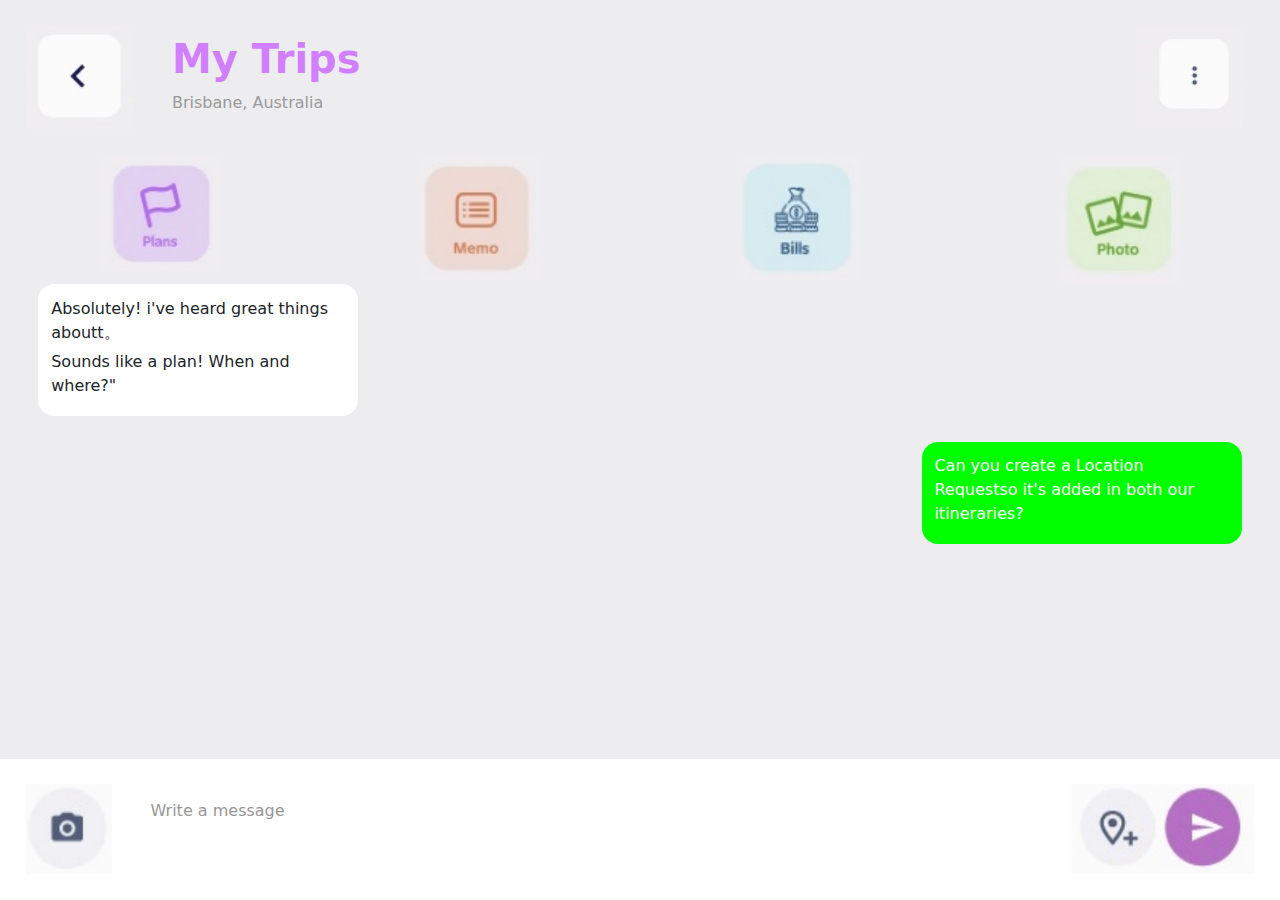
<file: APP/index.html>
<!doctype html>
<html>
    <head>
        <meta charset="utf-8">
        <title></title>
        <link rel="stylesheet" href="css/style.css">
        <link href="https://cdn.bootcdn.net/ajax/libs/twitter-bootstrap/5.2.3/css/bootstrap.min.css" rel="stylesheet">
    </head>

    <body>
        <header class="header_01">
            <div>
                <img src="./image/back.png"/>
            </div>
            <div class="header_title">
                <h1 class="zs">My Trips</h1>
                <p class="zz">Brisbane, Australia</p>
            </div>
            <div class="header_right">
                <img src="./image/sl.png"/>
            </div>
        </header>

        <div class="logo_box">
            <div class="logo_img">
                <img onclick="openPlans()" src="./image/logo1.png">
            </div>
            <div class="logo_img">
                <img src="./image/logo2.png">
            </div>
            <div class="logo_img">
                <img src="./image/logo3.png">
            </div>
            <div class="logo_img">
                <img src="./image/logo4.png">
            </div>
        </div>

        <div class="ll_box">
            <div class="white_ll">
                <p>Absolutely! i've heard great things aboutt。</p>
                <p> Sounds like a plan! When and where?"</p>
            </div>
            <div class="green_ll">
                <p>Can you create a Location Requestso it's added in both our itineraries?</p>
            </div>

        </div>


        <footer class="footer_01">
            <img src="./image/footer_01_01.png"/>
            <p style="margin-top: 15px;margin-left: 3vw;color: #979798;">Write a message</p>
            <img style="position: absolute;right: 2vw;" src="./image/footer_01_03.png"/>
        </footer>

        <script src="./js/jquery.min.js"></script>
        <script src="./js/index.js"></script>
    </body>
</html>
</file>
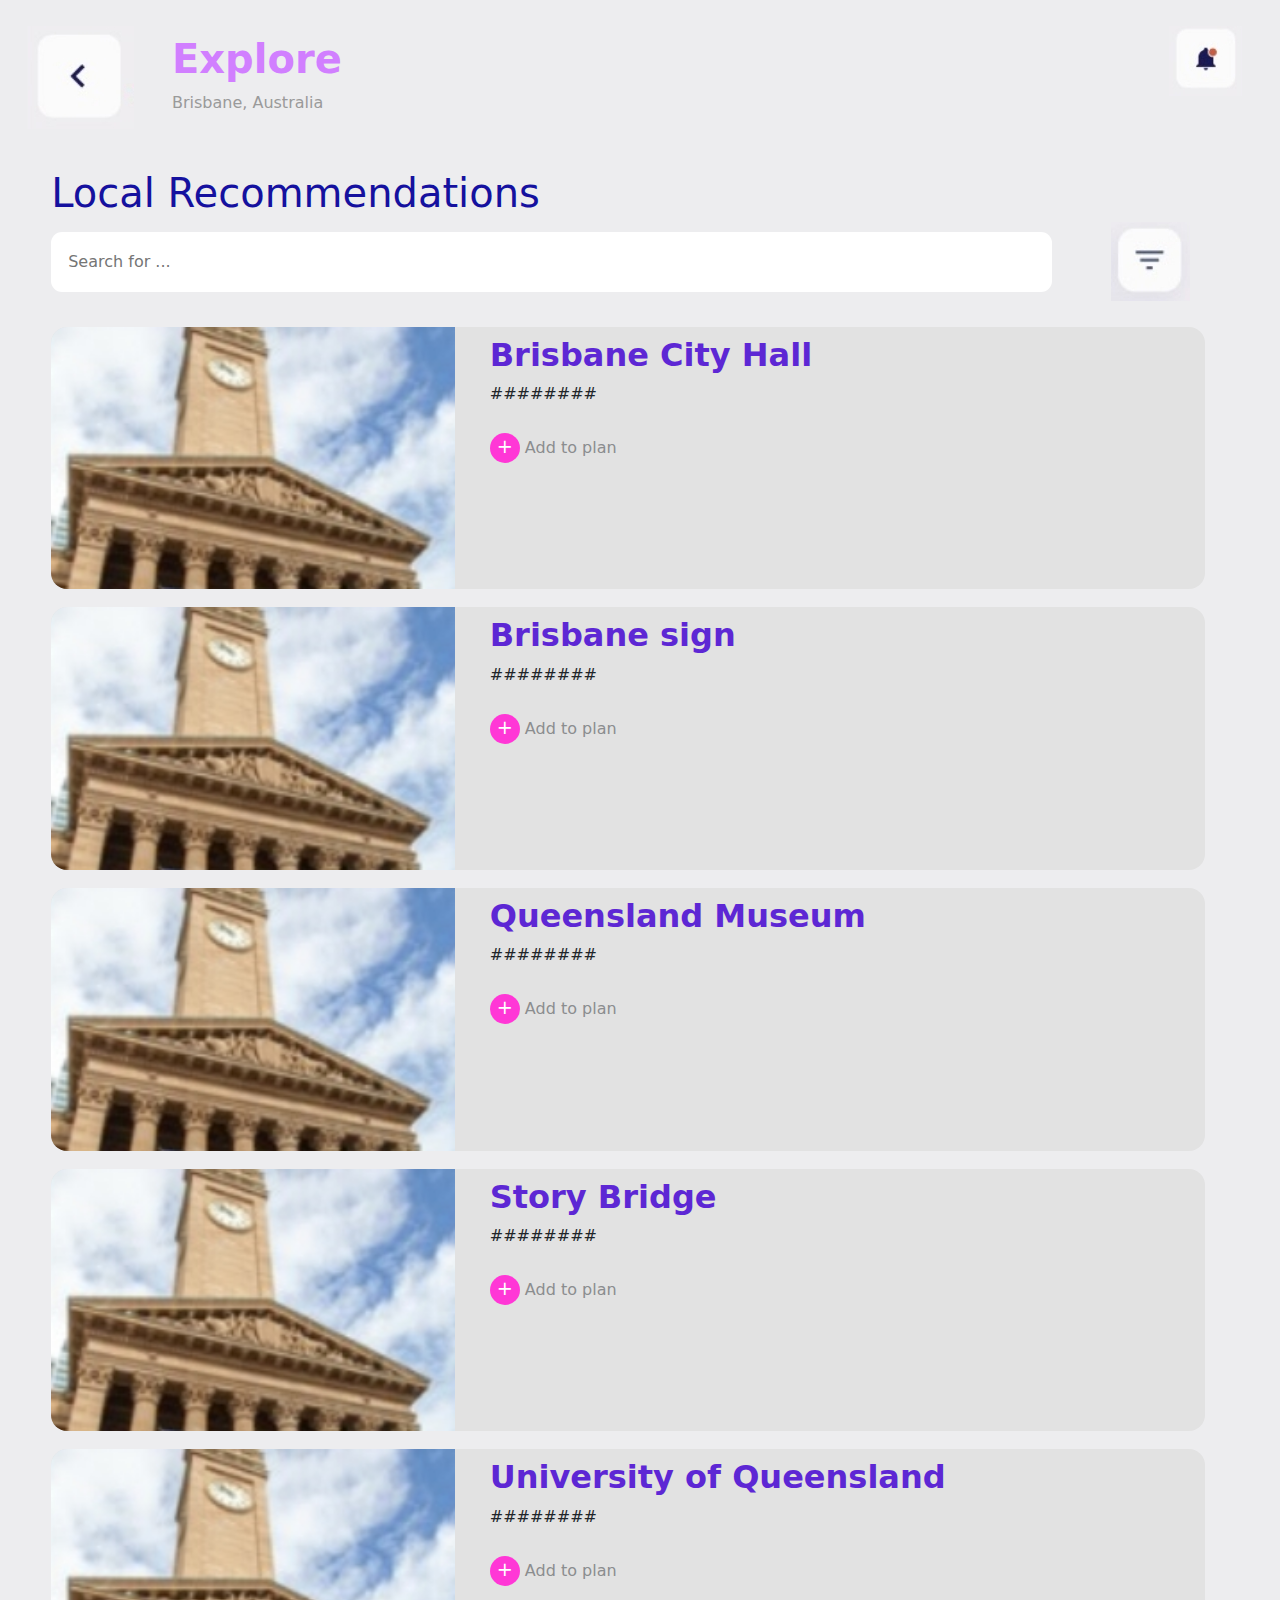
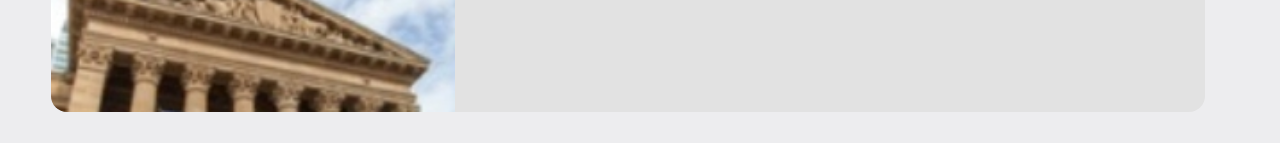
<file: APP/explore.html>
<!doctype html>
<html>
    <head>
        <meta charset="utf-8">
        <title></title>
        <link rel="stylesheet" href="css/style.css">
        <link href="https://cdn.bootcdn.net/ajax/libs/twitter-bootstrap/5.2.3/css/bootstrap.min.css" rel="stylesheet">
    </head>

    <body>
        <header class="header_01">
            <div>
                <img onclick="backIndex()" src="./image/back.png"/>
            </div>
            <div class="header_title">
                <h1 class="zs">Explore</h1>
                <p class="zz">Brisbane, Australia</p>
            </div>
            <div class="header_right">
                <img src="./image/nl.png"/>
            </div>
        </header>
        
        <div class="header_box">
            <h1>Local Recommendations</h1>
            <div class="search_box">
                <div class="input_box">
                    <input type="text" class="form-control-plaintext" id="searchText" placeholder="Search for ..." onchange="changeLocal()"/>
                </div>
                <div class="xf_box">
                    <img src="./image/xf.png"/>
                </div>
            </div>
        </div>

        <div class="address_data_list" id="address_data_list"></div>

        <script src="./js/jquery.min.js"></script>
        <script src="./js/explore.js"></script>
    </body>
</html>
</file>
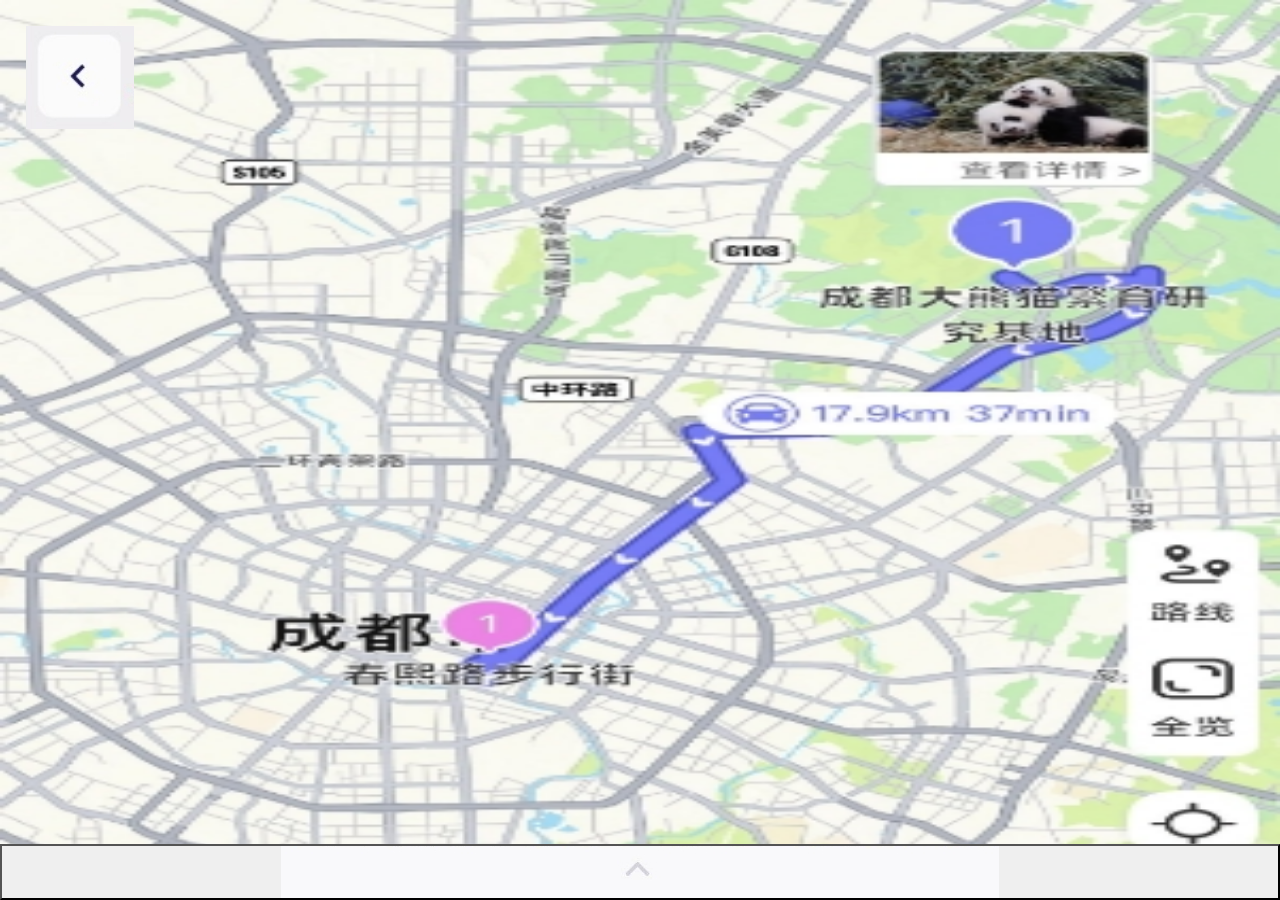
<file: APP/map.html>
<!doctype html>
<html>
    <head>
        <meta charset="utf-8">
        <title></title>
        <link rel="stylesheet" href="css/style.css">
        <link href="https://cdn.jsdelivr.net/npm/bootstrap@5.3.0-alpha1/dist/css/bootstrap.min.css" rel="stylesheet" >
    </head>

    <body>
        <header class="header_02">
            <div>
                <img onclick="backPlans()" src="./image/back.png"/>
            </div>
        </header>
        
        <div class="map_box">
            <img src="./image/now_map.png"/>
        </div>

        <button style="width: 100vw;position: fixed;bottom: 0;" type="button" data-bs-toggle="offcanvas" data-bs-target="#offcanvasBottom" aria-controls="offcanvasBottom">
            <img src="./image/footer_button.png"/>
        </button>

        <div class="offcanvas offcanvas-bottom" tabindex="-1" id="offcanvasBottom" aria-labelledby="offcanvasBottomLabel">
            <div class="offcanvas-header">
                <h5 class="offcanvas-title" id="offcanvasBottomLabel"></h5>
                <button type="button" class="btn-close" data-bs-dismiss="offcanvas" aria-label="Close"></button>
            </div>
            <div class="offcanvas-body small">
                <div class="day_data_list" id="day_data_list">
           
                </div>
            </div>
        </div>

        <script src="https://cdn.jsdelivr.net/npm/bootstrap@5.3.0-alpha1/dist/js/bootstrap.bundle.min.js"></script>
        <script src="./js/jquery.min.js"></script>
        <script src="./js/map.js"></script>
    </body>
</html>
</file>
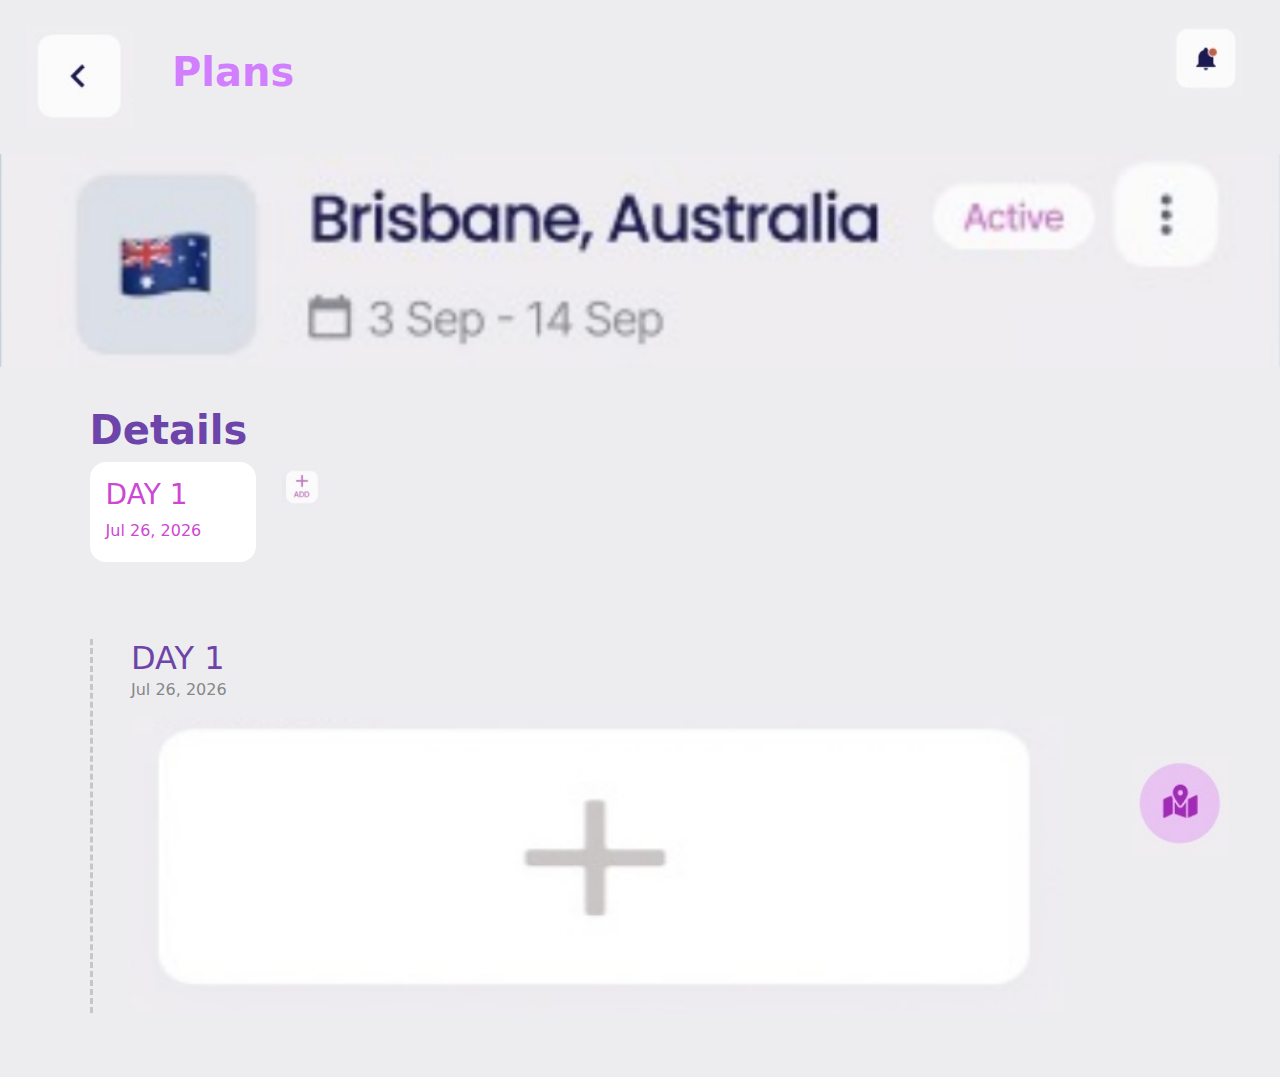
<file: APP/plans.html>
<!doctype html>
<html>
    <head>
        <meta charset="utf-8">
        <title></title>
        <link rel="stylesheet" href="css/style.css">
        <link href="https://cdn.bootcdn.net/ajax/libs/twitter-bootstrap/5.2.3/css/bootstrap.min.css" rel="stylesheet">
    </head>

    <body>
        <header class="header_01">
            <div>
                <img onclick="backIndex()" src="./image/back.png"/>
            </div>
            <div class="header_title">
                <h1 style="margin-top: 13px;" class="zs">Plans</h1>
            </div>
            <div class="header_right">
                <img src="./image/nl.png"/>
            </div>
        </header>
        
        <div class="header_img">
            <img src="./image/header_01.png"/>
        </div>


        <div class="deatils">
            <h1>Details</h1>
            <div class="details_box">
                <div class="details_list" id="details_list">
                    
                </div>
                <div class="details_add">
                    <img onclick="add()" src="./image/add.png"/>
                </div>
            </div>
        </div>


        <div class="day_data_list" id="day_data_list">
           
        </div>

        <div class="flex_map">
            <img src="./image/map.png" onclick="openMap()"/>
        </div>

        <script src="./js/jquery.min.js"></script>
        <script src="./js/plans.js"></script>
    </body>
</html>
</file>
<file: APP/css/style.css>
*{
    padding: 0;
    margin: 0;
}
body{
    min-height: 100vh;
    background: #ededef !important;
}
.header_01{
    display: flex;
    padding: 2vw;
}
.header_02{
    padding: 2vw;
    position: fixed;
}
.header_01 div img{
    cursor: pointer;
}
.header_01 .header_title{
    margin-left: 3vw;
    margin-top: 9px;
}
.header_01 .header_right{
    position: absolute;
    right: 3vw;
}
.header_01 h1{
    font-weight: bold;
}
.zs{
    color: #d17fff;
}
.zz{
    color: #9a9a9a;
}
.logo_box{
    display: flex;
}
.logo_box .logo_img{
    width: 25%;
    text-align: center;
}
.logo_box .logo_img img{
    width: 118px;
    cursor: pointer;
}

.footer_01{
    position: fixed;
    bottom: 0;
    width: 100vw;
    display: flex;
    background-color: white;
    padding: 2vw;
}
.footer_01 img{
    height: 10vh;
}

.ll_box{

}
.ll_box p{
    margin-bottom: 5px;
}
.ll_box .white_ll{
    background: white;
    width: 25%;
    margin-left: 3vw;
    border-radius: 1rem;
    padding: 1vw;
}
.ll_box .green_ll{
    background: lime;
    width: 25%;
    margin-left: 3vw;
    border-radius: 1rem;
    padding: 1vw;
    color: white;
    margin-top: 2vw;
    position: absolute;
    right: 3vw;
}

.header_img{
    width: 100vw;
}
.header_img img{
    width: 100%;
}

.deatils{
    padding: 3vw 7vw;
}
.deatils h1{
    font-weight: bold;
    color: #6d44a9;
}
.deatils .details_box{
    display: flex;
}
.deatils .details_box .details_list{
    display: flex;
    overflow-x: auto;
}
.deatils .details_box .details_list .details_row{
    width: 13vw;
    background: white;
    color: #cd47d4;
    border-radius: 1rem;
    padding: 16px;
    cursor: pointer;
    margin-right: 2vw;
}
.deatils .details_box .details_list .details_row h3{

}
.deatils .details_box .details_list .details_row p{
    margin-bottom: 3px;
}
.deatils .details_box .details_add{

}
.deatils .details_box .details_add img{
    height: 4vh;
    margin-top: 7px;
    cursor: pointer;
}


.day_data_list{
    margin: 3vw 7vw;
    border-left: 3px dashed #c6c6c6;
    padding-left: 3vw;
    margin-right: 0vw;
}
.day_data_list .day_data{
    margin-bottom: 5vw;
    width: 73vw;
}
.day_data_list .day_data h2{
    color: #6d44a9;
    margin-bottom: 1px;
}
.day_data_list .day_data p{
    color: #858789;
    margin-top: 0px;
}
.day_data_list .day_data .day_data_add{
 
}
.day_data_list .day_data .day_data_add img{
    width: 100%;
    height: 23vw;
    cursor: pointer;
}

.header_box{
    padding: 1vw 4vw;
}
.header_box h1{
    color: #15119e;
    margin-bottom: 15px;
}
.header_box .search_box{
    display: flex;
}
.header_box .search_box .input_box{
    width: 85%;
    margin-right: 5%;
}
.header_box .search_box .input_box input{
    background: white;
    border-radius: 11px;
    padding: 17px;
    width: 100%;
}
.header_box .search_box .xf_box{
    margin-top: -10px;
}
.header_box .search_box .xf_box img{

}

.address_data_list{
    padding: 1vw 4vw;
}
 .address_data{
    display: flex;
    margin-bottom: 2vh;
    background: #e2e2e2;
    border-radius: 1rem;
    width: 98%;
}
 .address_data .img_box{
    width: 35%;
    margin-right: 3%;
}
 .address_data .img_box img{
    border-top-left-radius: 1rem;
    border-bottom-left-radius: 1rem;
    width: 100%;
}
.address_data .tt_box{

}
.address_data .tt_box h2{
    margin-top: 1vh;
    color: #5d27d4;
    font-weight: bold;
}
.address_data .tt_box p{
    
}
 .address_data .tt_box .address_add_box{
    margin-top: 3vh;
}
 .address_data .tt_box .address_add_box .address_add{
    display: inline-block;
    width: 30px;
    height: 30px;
    background: #ff37d6;
    color: white;
    font-size: larger;
    text-align: center;
    border-radius: 15px;
    cursor: pointer;
}
 .address_data .tt_box .address_add_box .address_add_plan{
    cursor: pointer;
    color: #8b8d8f;
}

.black{
    text-align: center;
    margin-bottom: 21px !important;
    color: black !important;

}

.flex_map{
    position: fixed;
    bottom: 5vh;
    right: 4vw;
}

.flex_map img{
    cursor: pointer;
}

.map_box{
    width: 100vw;
    height: 100vh;
}
.map_box img{
    width: 100vw;
    height: 100vh;
}
#offcanvasBottom{
    height: 80vh;
}

@media screen and (max-width: 500px) {
    .footer_01 img{
        height: 3vh !important;
    }
}
@media screen and (max-width: 1000px) {
    .footer_01 img{
        height: 3vh !important;
    }
  }
</file>
